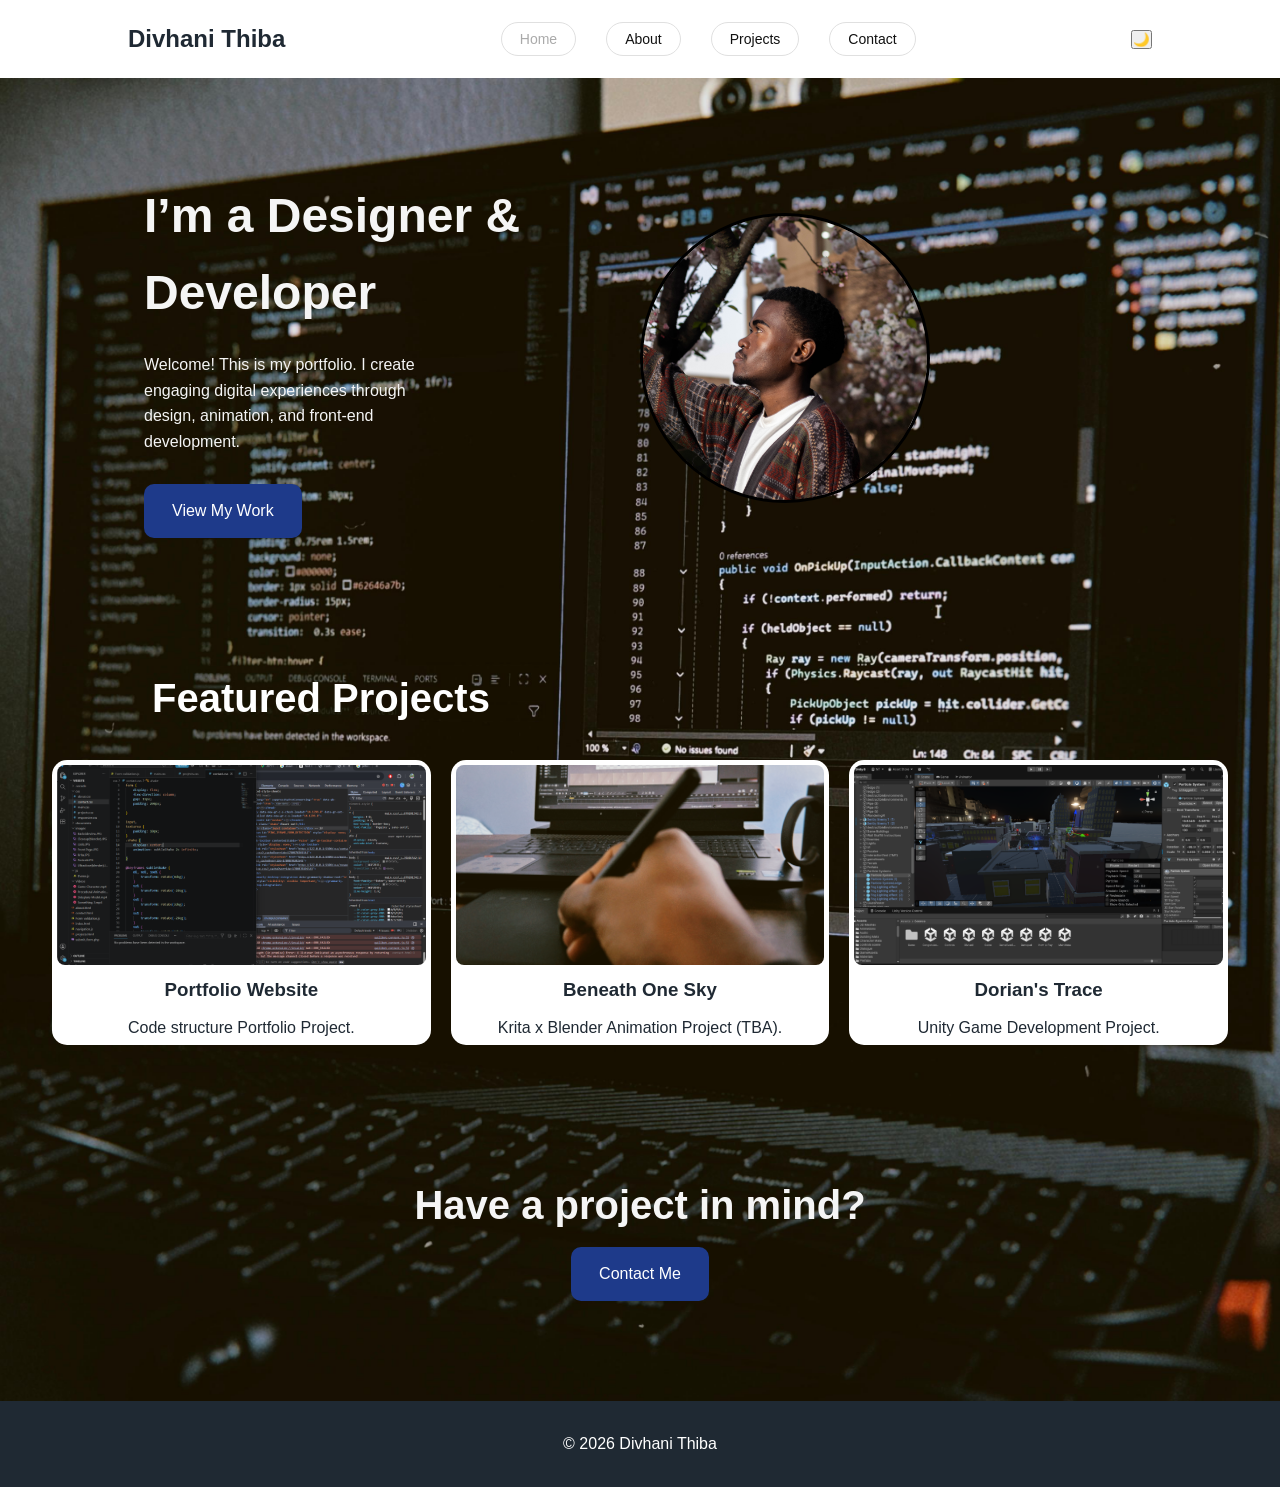
<file: index.html>
<!DOCTYPE html>
<html lang="en">
<head>
    <meta charset="UTF-8">
    <meta name="viewport" content="width=device-width, initial-scale=1.0">
    <title>Divhani Thiba | Portfolio </title>
    <link rel="stylesheet" href="css/main.css">
    <link rel="stylesheet" href="css/responsive.css">
    <link rel="preconnect" href="https://fonts.googleapis.com">
    <link rel="preconnect" href="https://fonts.gstatic.com" crossorigin>
    <link href="https://fonts.googleapis.com/css2?family=Roboto:wght@300;400;500;700&display=swap" rel="stylesheet">
</head>
<body>

    <header id="navbar"></header>

  <div class="page-background">
     
    <section class="hero">
        <div class="hero-content">
            <h1>I’m a Designer & Developer</h1>
            <p>
                Welcome! This is my portfolio. I create engaging digital experiences through design,
                animation, and front-end development.
            </p>
            <a href="projects.html" class="btn-primary">
                View My Work
            </a>
        </div>

        <div class="hero-image">
            <img src="images/Front Page.JPG" alt="Profile Picture">
        </div>
    </section>

    <section class="featured-projects">
        <h2>Featured Projects</h2>
        <div class="projects-grid">

            <div class="project-card" onclick="openProject(this)">
                <img src="images/CODE.png" alt="Project 1">
                <h3> Portfolio Website</h3>
                <p>Code structure Portfolio Project.</p>
            </div>

            <div class="project-card" onclick="openProject(this)">
                <img src="images/Krita.JPG" alt="Project 2">
                <h3>Beneath One Sky</h3>
                <p>Krita x Blender Animation Project (TBA).</p>
            </div>

            <div class="project-card" onclick="openProject(this)">
                <img src="images/Unity.png" alt="Project 3">
                <h3>Dorian's Trace</h3>
                <p>Unity Game Development Project.</p>
            </div>

        </div>

    </section>

     <section class="cta">
        <h2>Have a project in mind?</h2>
        <a href="contact.html" class="btn-primary">Contact Me</a>
    </section>
 </div>
    
   
    <div id="project-overlay" class="project-overlay">
        <button class="close-btn" onclick="closeProject()">✕</button>
        <div id="overlay-content" class="overlay-content"></div>
    </div>

    <footer>
        <p>© 2026 Divhani Thiba</p>
    </footer>

    <script src="js/navigation.js"></script>
    <script src="js/theme.js"></script>

   
    <script>
        function openProject(card) {
            const overlay = document.getElementById("project-overlay");
            const overlayContent = document.getElementById("overlay-content");
            overlayContent.innerHTML = card.innerHTML;
            overlay.classList.add("active");
            document.body.style.overflow = "hidden";
        }

        function closeProject() {
            document.getElementById("project-overlay").classList.remove("active");
            document.body.style.overflow = "";
        }

        document.getElementById("project-overlay").addEventListener("click", function(e) {
            if (e.target === this) {
                closeProject();
            }
        });
    </script>

</body>
</html>
</file>
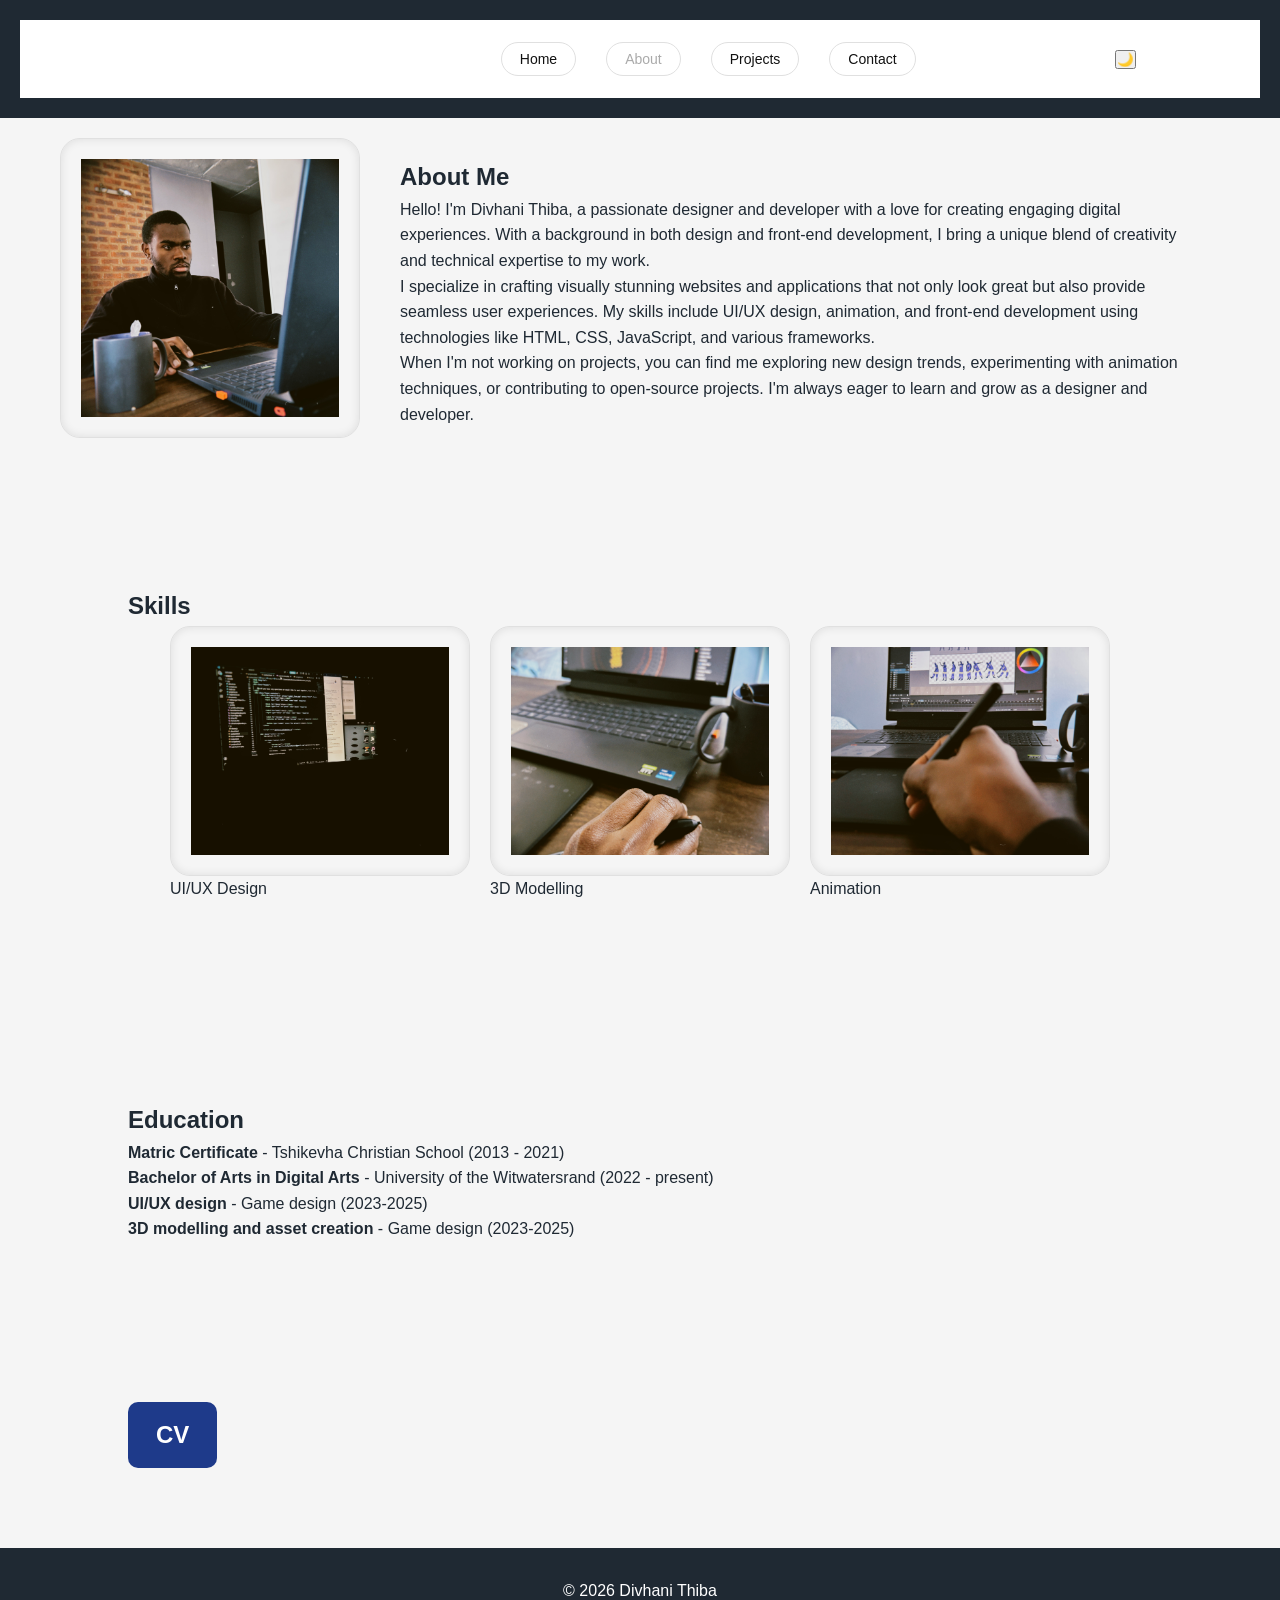
<file: about.html>
<!DOCTYPE html>
<html lang="en">
<head>
    <meta charset="UTF-8">
    <meta name="viewport" content="width=device-width, initial-scale=1.0">
    <title>About | Divhani Thiba</title>
    <link rel="stylesheet" href="css/about.css">
 <link rel="stylesheet" href="css/main.css">
 <link rel="stylesheet" href="css/responsive.css">


</head>
<body>
    <header id="navbar"></header>


<div class="about-container">

  
     <img src="images/Portrait.JPG" alt="About Divhani Thiba" class="feature-image">

    <section class="about-section">
         
        <h1>About Me</h1>
        <p>
            Hello! I'm Divhani Thiba, a passionate designer and developer with a love for creating engaging digital experiences. With a background in both design and front-end development, I bring a unique blend of creativity and technical expertise to my work.
        </p>
        <p>
            I specialize in crafting visually stunning websites and applications that not only look great but also provide seamless user experiences. My skills include UI/UX design, animation, and front-end development using technologies like HTML, CSS, JavaScript, and various frameworks.
        </p>
        <p>
            When I'm not working on projects, you can find me exploring new design trends, experimenting with animation techniques, or contributing to open-source projects. I'm always eager to learn and grow as a designer and developer.
        </p>

        </section>

    </div>

        
    
<section class="skills-section">
        <h2>Skills</h2>
         <div class="skills-images">

    <div class="skill-item">
        <img src="images/code.JPG" alt="UI/UX Design">
        <p>UI/UX Design</p>
    </div>

     <div class="skill-item">
            
        <img src="images/Closeup(blender).JPG" alt="Blender">
        <p>3D Modelling</p>
    </div>

    <div class="skill-item">
        <img src="images/Krita.JPG" alt="Animation">
        <p>Animation</p>

    </div>
 </section>

<section class="Education">
    <h2>Education</h2>
    <p><strong>Matric Certificate</strong> - Tshikevha Christian School (2013 - 2021)</p>
    <p><strong>Bachelor of Arts in Digital Arts</strong> - University of the Witwatersrand (2022 - present)</p>
        <p><strong>UI/UX design </strong> - Game design (2023-2025)</p>
        <p><strong>3D modelling and asset creation</strong> - Game design (2023-2025)</p>
</section>

 <section class="CV"> 
     <a href="documents/Ndiwanga Thiba CV.pdf" target="_blank" class="btn-primary"><h2>CV</h2></a>
</section>

<script src="js/navigation.js"></script>
 <script src="/js/theme.js"></script>


    <!-- FOOTER -->
 <!--Thank you Jesus-->
</body>
   <footer>
        <p>© 2026 Divhani Thiba</p>
    </footer>

</html>
</file>
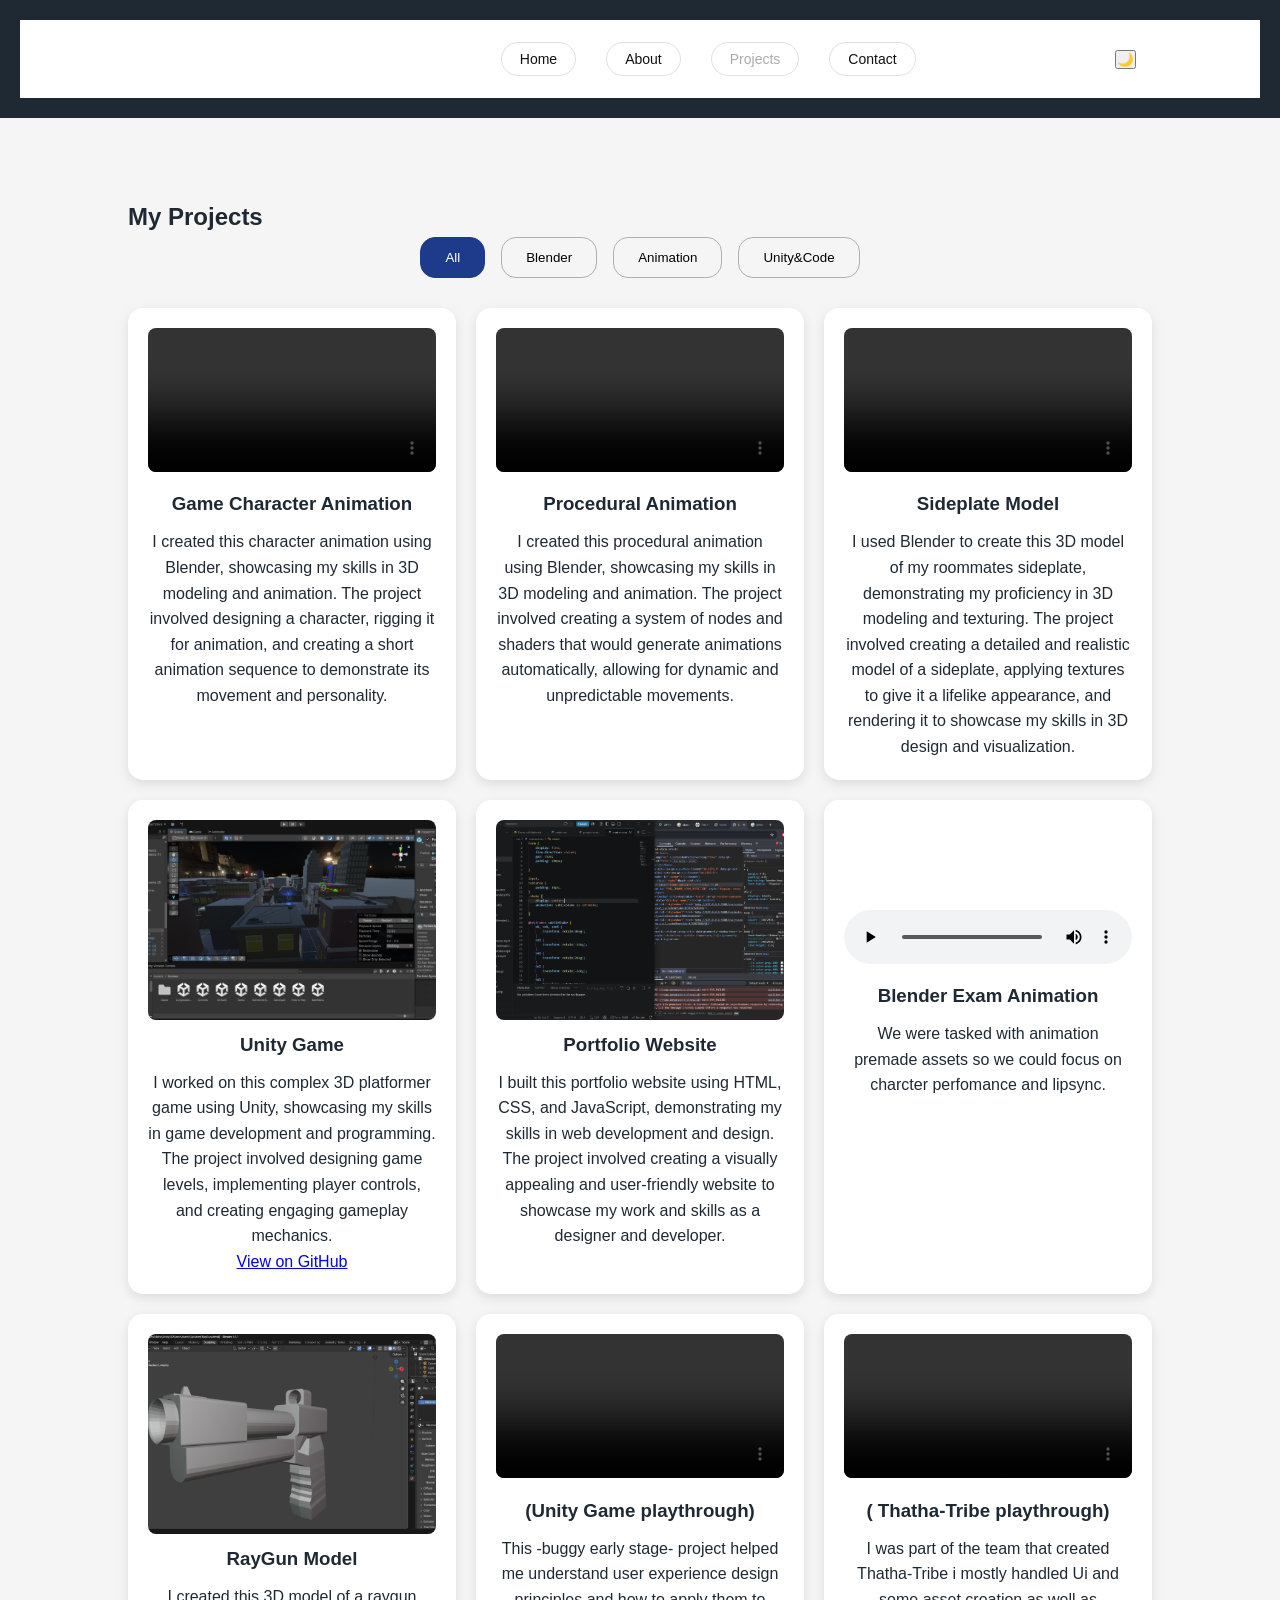
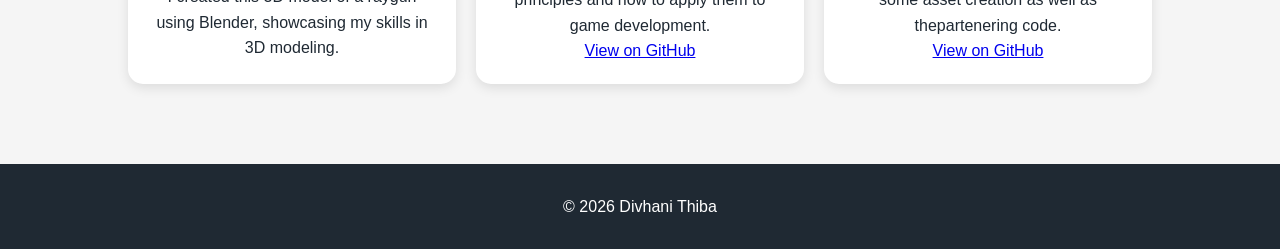
<file: projects.html>
<!DOCTYPE html>
<html lang="en">
<head>
    <meta charset="UTF-8">
    <meta name="viewport" content="width=device-width, initial-scale=1.0">
    <title>Divhani Thiba | Projects</title>
    <link rel="stylesheet" href="css/main.css">
    <link rel="stylesheet" href="css/projects.css">
    <link rel="stylesheet" href="css/responsive.css">
</head>

<body>
    <header id="navbar"></header>

    <section class="projects-section">
        <h1>My Projects</h1>

        <div class="project-filter">
            <button class="filter-btn active" data-filter="all">All</button>
            <button class="filter-btn" data-filter="3d-modeling">Blender</button>
            <button class="filter-btn" data-filter="animation">Animation</button>
            <button class="filter-btn" data-filter="development">Unity&amp;Code</button>
            <!-- I learnt that & should be written as &amp; in HTML -->
        </div>

        <div class="projects-grid">
            <div class="project-card" data-category="animation">
                <video controls>
                    <source src="Videos/Game Character.mp4" type="video/mp4">
                </video>
                <h3>Game Character Animation</h3>
                <p>I created this character animation using Blender, showcasing my skills in 3D modeling and animation. The project involved designing a character, rigging it for animation, and creating a short animation sequence to demonstrate its movement and personality.</p>
            </div>

            <div class="project-card" data-category="animation">
                <video controls>
                    <source src="Videos/Procedural Animation.mp4" type="video/mp4">
                </video>
                <h3>Procedural Animation</h3>
                <p>I created this procedural animation using Blender, showcasing my skills in 3D modeling and animation. The project involved creating a system of nodes and shaders that would generate animations automatically, allowing for dynamic and unpredictable movements.</p>
            </div>

            <div class="project-card" data-category="3d-modeling">
                <video controls>
                    <source src="Videos/Sideplate Model.mp4" type="video/mp4">
                </video>
                <h3>Sideplate Model</h3>
                <p>I used Blender to create this 3D model of my roommates sideplate, demonstrating my proficiency in 3D modeling and texturing. The project involved creating a detailed and realistic model of a sideplate, applying textures to give it a lifelike appearance, and rendering it to showcase my skills in 3D design and visualization.</p>
            </div>

            <div class="project-card" data-category="development"> 
               <img src="images/Unity.png" alt="Unity Game">
                <h3>Unity Game</h3>
                <p>I worked on this complex 3D platformer game using Unity, showcasing my skills in game development and programming. The project involved designing game levels, implementing player controls, and creating engaging gameplay mechanics.</p>
                  <a href="https://github.com/UnaSwims22/3DGame.git" target="_blank">View on GitHub</a>

            </div>

            <div class="project-card" data-category="development">
                <img src="images/CODE.png" alt="Portfolio Website">
                <h3>Portfolio Website</h3>
                <p>I built this portfolio website using HTML, CSS, and JavaScript, demonstrating my skills in web development and design. The project involved creating a visually appealing and user-friendly website to showcase my work and skills as a designer and developer.</p>
            </div>

            <div class="project-card" data-category="animation">
                <video controls>
                  <source src="Videos/Body and Lipsync.mp4" type="video/mp4">
                </video>
                <h3>Blender Exam Animation</h3>
                <p> We were tasked with animation premade assets so we could focus on charcter perfomance and lipsync.</p>
            </div>

            <div class="project-card" data-category="3d-modeling">
                <img src="images/RayGun model.png" alt="RayGun Model">
                <h3>RayGun Model</h3>
                <p>I created this 3D model of a raygun using Blender, showcasing my skills in 3D modeling. </p>
            </div>

            
            <div class="project-card" data-category="development">
                <video controls>
                    <source src="Videos/UI Assignment.mp4" type="video/mp4">
                </video>
                <h3>(Unity Game playthrough)</h3>
                <p>This -buggy early stage- project helped me understand user experience design principles and how to apply them to game development.</p>
                <a href="https://github.com/Divhani-TN/User-Experience-Assignment.git" target="_blank">View on GitHub</a>
            </div>

           <div class="project-card" data-category="development">
                <video controls>
                    <source src="Videos/Thatha-Tribe Playthrough.mp4" type="video/mp4">
                </video>
                <h3>( Thatha-Tribe playthrough)</h3>
                <p>I was part of the team that created Thatha-Tribe i mostly handled Ui and some asset creation as well as thepartenering code.</p>
                <a href="https://github.com/Divhani-TN/tHATHA.git" target="_blank">View on GitHub</a>
            </div> 
        </div>
    </section>

      
    <script src="js/navigation.js"></script>
    <script src="js/theme.js"></script>
    <script src="js/project-filtering.js"></script>

   <!--this is the code that handles the expanded view for my website when you click on the project card they're supposed to expand-->
    <script>
        document.querySelectorAll('.project-card video, .project-card iframe').forEach(function(el) {
            el.addEventListener('click', function() {
                el.classList.toggle('expanded');
            });
        });
    </script>
 

    <!-- FOOTER -->
    <footer>
        <p>© 2026 Divhani Thiba</p>
    </footer>

</body>

</html>
</file>
<file: css/main.css>
* { margin: 0;
     padding: 0;
      box-sizing: border-box; 
      font-family: 'Poppins', sans-serif;}  

body{ font-family:'Inter', sans-serif;
     background-color: #F5F5F5;
    color: #1F2933;
    line-height: 1.6;} 

h1, h2, h3{ font-family: 'Poppins', sans-serif;}

body {
    background-color: #F5F5F5;
    color: #1F2933;
    opacity:0;
    transform: translateY(10px);
    transition: 0.4s ease transform 0.4s ease;
}
body.loaded{
   opacity:1;
   transform: translateY(0);
}
.body.fade-out{
    opacity: 0;
    transform:translateY(-10px);
    transition: opacity 0.3s ease transform 0.3 ease;
}
.page-background {
    background-color: #F5F5F5;
    padding: 20px;
    position: relative;
    background-image: url('/images/background.JPG'); 
    background-size: cover;
    background-position: center;
    background-repeat: no-repeat;
}
.page-background::before {
    content: "";
    position: absolute;
    background-color: rgba(255, 255, 255, 0.677);
    z-index: -1; 
}
/*  i found a way to make Dark Mode */

body.dark-mode {
    background-color: #121212;
    color: #FFFFFF;
}

body.dark-mode nav {
    background-color: #1E1E1E;
}

body.dark-mode .project-card {
    background-color: #222222;
}

body.dark-mode footer {
    background-color: #000000;
}
.nav-link {
    text-decoration: none;
    padding: 8px 18px;
    border: 0.5px solid #e0e0e0;
    border-radius: 20px;
    font-size: 0.875rem;
    color: #111;
    transition: background-color 0.2s, border-color 0.2s;
}

.nav-link:hover {
    background-color: #f5f5f5;
    border-color: #aaa;
}

/* greyed out active page */
.nav-link.active {
    color: #aaa;
    border-color: #e0e0e0;
    background-color: transparent;
    pointer-events: none;
    cursor: default;
}
img{
    max-width: 100%;
    height: auto;
    display: block;
   
}

section{
    padding: 80px 10%;
}

nav {
    display: flex;
    justify-content: space-between;
    align-items: center;
    padding: 20px 10%;
    background-color: #ffffff; 
    position: sticky;
    top: 0;
} 
.nav-menu.active{
    left:0;
}

nav a {
    text-decoration: none;
    color: #111; 
    
}
nav ul{
    display:flex;
    list-style: none;  
    gap: 30px;
    padding: 0;
    margin: 0;

}

.hero {
  display: flex;
  flex-direction: row;      
  align-items: center;
  justify-content: space-between;
  
  
}

.hero-content {
  flex: 1;                  
}

.hero-image {
 
  flex: 1;                   
}

.hero-image img {
  width: 290px;
  height: 290px;
  object-fit: cover;
  border-radius: 50%;
 border: 3px solid #000000;
 margin-left: 0px;
}

.hero h1{
    font-size: 3rem;
    margin-bottom: 20px;
    color:#F5F5F5;
}
.hero p{
margin-bottom:30px;
margin-right: 200px;
color:#F5F5F5;
}

.btn-primary{
    display: inline-block;
    padding : 14px 28px;
    background-color: #1E3A8A;
    color: #ffffff;
    text-decoration: none;
    border-radius: 10px;
}
.featured-projects h2{
    font-size: 2.5rem;
    color: #ffffff;
    margin-left: 100px;
}
.featured-projects {
    padding: 3rem 2rem;
}
.projects-grid{
  
    display:grid;
    grid-template-columns: repeat(auto-fit, minmax(280px, 1fr));
    gap: 20px;
    margin-top:30px;
    
   
}
.project-card{

    background-color: #ffffff;
    border-radius: 15px;
    cursor: pointer;
    padding: 5px;
    text-align: center;
    max-width: 500px;
    transition: transform 0.2s ease;
}
.project-card:hover{
    transform: translateY(-5px);

}.project-overlay{
    display:none;
    position:fixed;
    top:0;
    left:0;
    width:100%;
    height:100%;
    background: rgba(0, 0, 0 ,0.85);
    z-index:9999;
    justify-content: center;
    align-items:center;
}
.project-overlay.active {
    display: flex;
}


.overlay-content {
    background: #1a1a2e;        
    border-radius: 12px;
    padding: 2rem;
    max-width: 800px;
    width: 90%;
    max-height: 85vh;           
    overflow-y: auto;           
    text-align: center;
}

/* Make the image bigger inside the expanded view */
.overlay-content img {
    width: 100%;
    max-height: 400px;
    object-fit: cover;
    border-radius: 8px;
    margin-bottom: 1rem;
}


.close-btn {
    position: fixed;
    top: 1.2rem;
    right: 1.5rem;
    background: rgba(255, 255, 255, 0);
    color: black;
    border: none;
    border-radius: 50%;
    width: 36px;
    height: 36px;
    font-size: 1rem;
    cursor: pointer;
    z-index: 10000;             
}

.close-btn:hover {
    background: #005eff;
    color: white;
}    
.project-card img{
    width: 100%;
    height: 200px;
    object-fit: cover;
    border-radius: 8px;
}
.project-card h3{
    margin-bottom: 10px;
    margin-top: 10px;
}

.cta{
    text-align: center ;
}
.cta h2{
    font-size: 2.5rem;
    margin-bottom: 10px;
    color: #f5f5f5;
}
footer{
    text-align:center;
    padding: 30px;
    background-color: #1F2933;
    color: #ffffff;
}
@media (max-width: 768px) {
    .projects-grid {
        grid-template-columns: 1fr;
    }
    .hamburger{
        display: block;
    }
    .hamburger.active .bar:nth-child(2){
        opacity:0;
    }
    .hamburger.active .bar:nth-child(1){
        
        transform: translateY(8px) rotate(45deg);
    }
    .hamburger.active .bar:nth-child(3){
        transform: translateY(-8px) rotate(45deg);
    }
}
</file>
<file: css/responsive.css>
@media (max-width: 992px){
    .hero{
        grid-template-columns: 1fr;
        text-align: center;
    }
    .project-grid{
        grid-template-columns: repeat(2, 1fr);
    }
    .skills-grid{
        grid-template-columns: repeat(2, 1fr);
    }
}
@media (max-width: 768px){
    .project-grid{
        grid-template-columns: 1fr;
    }
    .skills-grid{
        grid-template-columns: 1fr;
    }
    nav {
        flex-direction: column;
        gap: 20px;
    }
    nav ul{
        flex-direction: column;
        text-align: center;
    }
    section{
        padding:60px 7%;
    }

}

/*.hamburger-btn {
    display: none;          
    flex-direction: column;
    gap: 5px;
    background: none;
    border: none;
    cursor: pointer;
    padding: 4px;
}
.hamburger-btn span {
    display: block;
    width: 25px;
    height: 2px;
    background: white;     
    transition: all 0.3s;   
}

/* ── Mobile screens (phones) ── */
@media (max-width: 768px) {

  
    .hamburger-btn {
        display: flex;
    }

    
    .nav-links {
        display: none;
        flex-direction: column;
        position: absolute;
        top: 60px;           
        left: 0;
        right: 0;
        background: #1a1a2e; 
        padding: 1rem 2rem;
        gap: 1rem;
    }

    
    .nav-links.open {
        display: flex;
    }

    /* Animate the 3 lines into an X when open */
    .hamburger-btn.open span:nth-child(1) {
        transform: translateY(7px) rotate(45deg);
    }
    .hamburger-btn.open span:nth-child(2) {
        opacity: 0;
    }
    .hamburger-btn.open span:nth-child(3) {
        transform: translateY(-7px) rotate(-45deg);
    }

}
</file>
<file: css/about.css>
header {
        background-color: #1F2933;
        color: #ffffff;
        padding: 20px;
        text-align: center;
    }

    body.dark-mode {
    background-color: #121212;
    color: #FFFFFF;
}
.about-container {
  display: flex;
  align-items: flex-start;
    gap: 20px;
    max-width: 1200px;
    margin: 0 auto;
    padding: 20px;

}
 
.feature-image {
  width: 300px;     
  height: 300px;      
  object-fit: cover;   
  

  padding: 20px;
  border-radius: 20px;
  border: 1px solid #e0e0e0;
  box-shadow: inset 0 0 10px rgba(0, 0, 0, 0.1);
  flex-shrink: 0;

}
.about-section {
  flex: 1; 
  padding: 20px;
}
body.dark-mode nav {
    background-color: #1E1E1E;
}


.skills-section {
  margin-top: 40px;
}

.skills-images {
  display: flex;
  gap: 20px;                  
  justify-content: center;    
  margin-bottom: 40px;
}

.skills-images img {
  width: 300px;
  height: 250px;
  object-fit: cover;
  border-radius: 16px;    
  
    padding: 20px;
  border-radius: 20px;
  border: 1px solid #e0e0e0;
  box-shadow: inset 0 0 10px rgba(0, 0, 0, 0.1);
  flex-shrink: 0;
}
footer{
  
    text-align:center;
    padding: 30px;
    background-color: #1F2933;
    color: #ffffff;
    

    }

    @media (max-width: 768px) {
    .about-container {
        flex-direction: column;
        text-align: center;
        border-radius: 120px;
    }

    .feauture-image {
        width: 25px;
        border-radius: 120px;
    }
    
    @media (max-width: 768px) {
  .skills-images {
    flex-direction: column;
  }

  .skills-images img {
    width: 100%;
    height: 200px;
  }

}



    }
</file>
<file: css/projects.css>
header {
        background-color: #1F2933;
        color: #ffffff;
        padding: 20px;
        text-align: center;
    }


    body.dark-mode {
    background-color: #121212;
    color: #FFFFFF;
}
body.dark-mode nav {
    background-color: #1E1E1E;
}

.project-filter {
    display: flex;
    justify-content: center;
    gap: 1rem;
    margin-bottom: 30px;
}
.filter-btn {
    padding: 0.75rem 1.5rem;
    background: none;
    color: #000000;
    border: 1px solid #62646a7b;
    border-radius: 15px;
    cursor: pointer;
    transition:  0.3s ease;
}
.filter-btn:hover {
    background-color: transparent;
    color: #1E3A8A;
    border-color: #1E3A8A;
}
.filter-btn.active {
    background-color: #1E3A8A;
    color: #ffffff;
    border-color: #1E3A8A;
}
.filter-btn.disabled{
    background-color: #e0e0e0;
    color: #a0a0a000;
    border-color: #a0a0a000;
    cursor: not-allowed;
}
.projects-grid {
    display: grid;
    grid-template-columns: repeat(3, 1fr);
    gap: 20px;
}
.project-card {
    padding: 20px;
    border-radius: 15px;
    box-shadow: 0 4px 12px rgba(0, 0, 0, 0.1);
    max-width: 400px;
    width:100%;

}
.project-card video, .project-card iframe {
    width: 100%;
    max-height: 180px;
    border-radius: 8px;
    object-fit: cover;
    border-radius: 8px;
    cursor: pointer;
    transition: transform 0.4s ease;

}

.project-card video.expanded, .project-card iframe.expanded {
   max-height: 500px;
   object-fit: contain;
   transition: max-height 0.4s ease;
}
@media (max-width: 768px) {
    .projects-grid {
        grid-template-columns: 1fr;
    }
}

footer{
    text-align:center;
    padding: 30px;
    background-color: #1F2933;
    color: #ffffff;
    

    }
</file>
